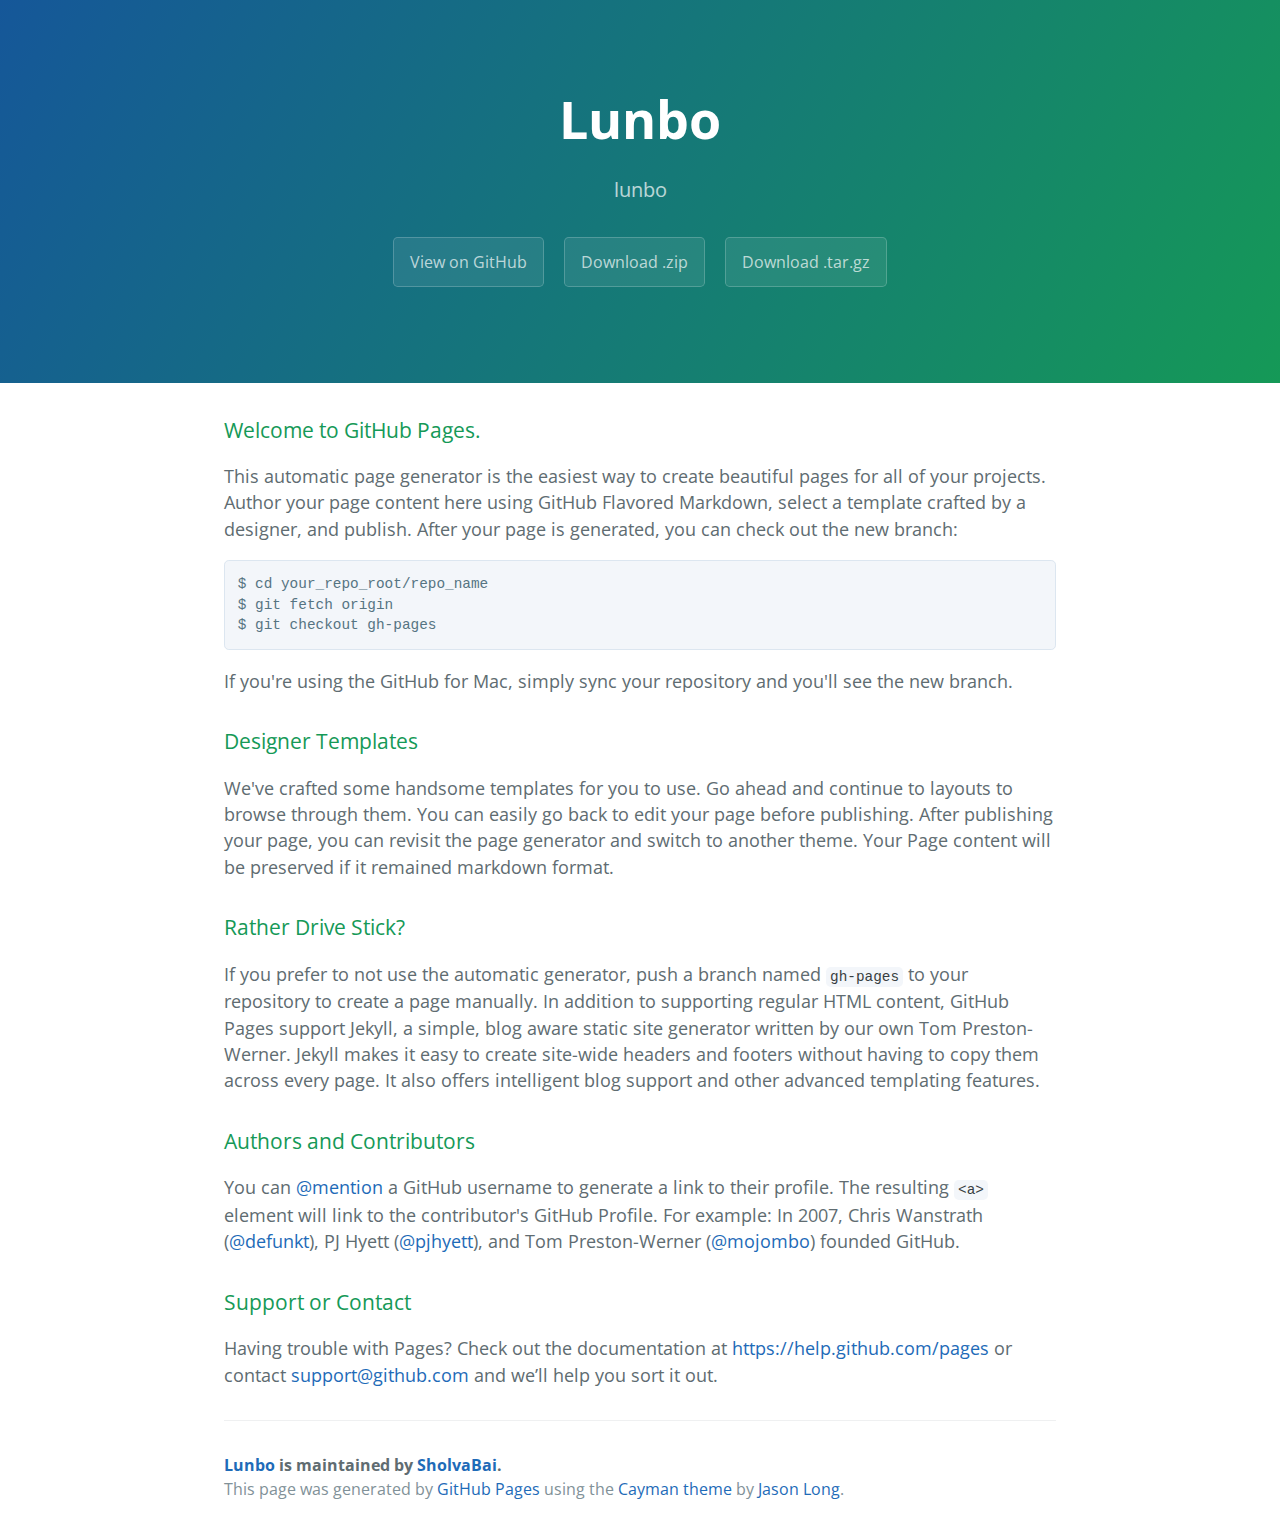
<file: index.html>
<!DOCTYPE html>
<html lang="en-us">
  <head>
    <meta charset="UTF-8">
    <title>Lunbo by SholvaBai</title>
    <meta name="viewport" content="width=device-width, initial-scale=1">
    <link rel="stylesheet" type="text/css" href="stylesheets/normalize.css" media="screen">
    <link href='http://fonts.googleapis.com/css?family=Open+Sans:400,700' rel='stylesheet' type='text/css'>
    <link rel="stylesheet" type="text/css" href="stylesheets/stylesheet.css" media="screen">
    <link rel="stylesheet" type="text/css" href="stylesheets/github-light.css" media="screen">
  </head>
  <body>
    <section class="page-header">
      <h1 class="project-name">Lunbo</h1>
      <h2 class="project-tagline">lunbo</h2>
      <a href="https://github.com/SholvaBai/lunbo" class="btn">View on GitHub</a>
      <a href="https://github.com/SholvaBai/lunbo/zipball/master" class="btn">Download .zip</a>
      <a href="https://github.com/SholvaBai/lunbo/tarball/master" class="btn">Download .tar.gz</a>
    </section>

    <section class="main-content">
      <h3>
<a id="welcome-to-github-pages" class="anchor" href="#welcome-to-github-pages" aria-hidden="true"><span class="octicon octicon-link"></span></a>Welcome to GitHub Pages.</h3>

<p>This automatic page generator is the easiest way to create beautiful pages for all of your projects. Author your page content here using GitHub Flavored Markdown, select a template crafted by a designer, and publish. After your page is generated, you can check out the new branch:</p>

<pre><code>$ cd your_repo_root/repo_name
$ git fetch origin
$ git checkout gh-pages
</code></pre>

<p>If you're using the GitHub for Mac, simply sync your repository and you'll see the new branch.</p>

<h3>
<a id="designer-templates" class="anchor" href="#designer-templates" aria-hidden="true"><span class="octicon octicon-link"></span></a>Designer Templates</h3>

<p>We've crafted some handsome templates for you to use. Go ahead and continue to layouts to browse through them. You can easily go back to edit your page before publishing. After publishing your page, you can revisit the page generator and switch to another theme. Your Page content will be preserved if it remained markdown format.</p>

<h3>
<a id="rather-drive-stick" class="anchor" href="#rather-drive-stick" aria-hidden="true"><span class="octicon octicon-link"></span></a>Rather Drive Stick?</h3>

<p>If you prefer to not use the automatic generator, push a branch named <code>gh-pages</code> to your repository to create a page manually. In addition to supporting regular HTML content, GitHub Pages support Jekyll, a simple, blog aware static site generator written by our own Tom Preston-Werner. Jekyll makes it easy to create site-wide headers and footers without having to copy them across every page. It also offers intelligent blog support and other advanced templating features.</p>

<h3>
<a id="authors-and-contributors" class="anchor" href="#authors-and-contributors" aria-hidden="true"><span class="octicon octicon-link"></span></a>Authors and Contributors</h3>

<p>You can <a href="https://github.com/blog/821" class="user-mention">@mention</a> a GitHub username to generate a link to their profile. The resulting <code>&lt;a&gt;</code> element will link to the contributor's GitHub Profile. For example: In 2007, Chris Wanstrath (<a href="https://github.com/defunkt" class="user-mention">@defunkt</a>), PJ Hyett (<a href="https://github.com/pjhyett" class="user-mention">@pjhyett</a>), and Tom Preston-Werner (<a href="https://github.com/mojombo" class="user-mention">@mojombo</a>) founded GitHub.</p>

<h3>
<a id="support-or-contact" class="anchor" href="#support-or-contact" aria-hidden="true"><span class="octicon octicon-link"></span></a>Support or Contact</h3>

<p>Having trouble with Pages? Check out the documentation at <a href="https://help.github.com/pages">https://help.github.com/pages</a> or contact <a href="mailto:support@github.com">support@github.com</a> and we’ll help you sort it out.</p>

      <footer class="site-footer">
        <span class="site-footer-owner"><a href="https://github.com/SholvaBai/lunbo">Lunbo</a> is maintained by <a href="https://github.com/SholvaBai">SholvaBai</a>.</span>

        <span class="site-footer-credits">This page was generated by <a href="https://pages.github.com">GitHub Pages</a> using the <a href="https://github.com/jasonlong/cayman-theme">Cayman theme</a> by <a href="https://twitter.com/jasonlong">Jason Long</a>.</span>
      </footer>

    </section>

  
  </body>
</html>
</file>
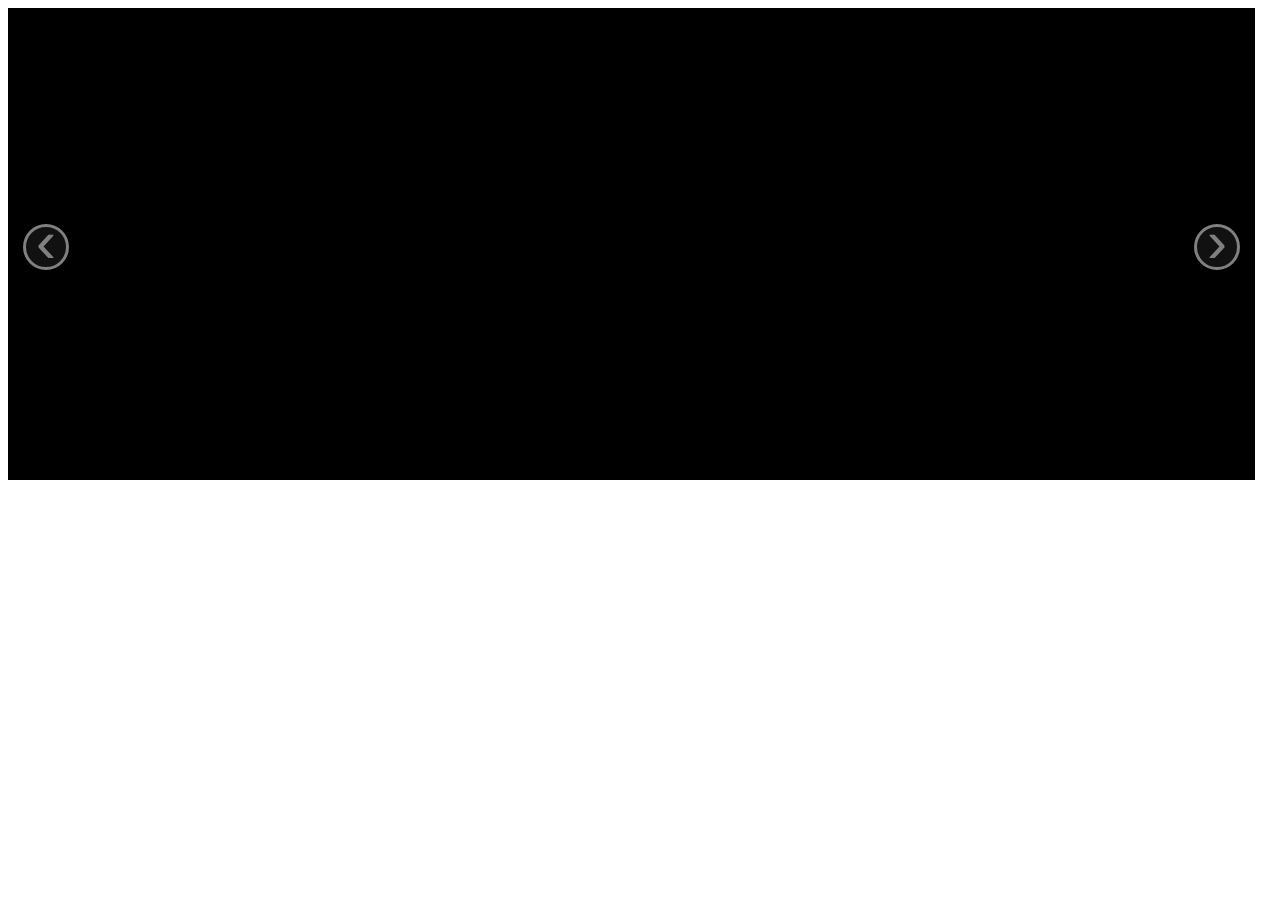
<file: jian.html>
<!DOCTYPE HTML>
<html>
	<head>
		<meta charset="utf-8">
		<script src="http://libs.baidu.com/jquery/1.8.3/jquery.min.js"></script>
		<script src="lunbo.js"></script>
		<script>  
			$(document).ready(function(){
				$('.l1').lunbo({
					type:'jianyin',
					speed:5000
				});	
			})
		</script>
		<link rel="stylesheet" type="text/css" href="lunbo.css">
	</head>
	<body>
		<div id="lunbo" class="l1" data-ani="" style="width:1247px; height:472px;">
			<div id="lunimg">
				<img class="active" src="l1.jpg">
				<img src="l2.jpg">
				<img src="l3.jpg">
				<img src="l4.jpg">
			</div>
			<a href="javascript:void(0)" class="controller last">‹</a>
			<a href="javascript:void(0)" class="controller next">›</a>
			<ul class="point">
				
			</ul>
		</div>
	</body>
</html>
</file>
<file: stylesheets/stylesheet.css>
* {
  box-sizing: border-box; }

body {
  padding: 0;
  margin: 0;
  font-family: "Open Sans", "Helvetica Neue", Helvetica, Arial, sans-serif;
  font-size: 16px;
  line-height: 1.5;
  color: #606c71; }

a {
  color: #1e6bb8;
  text-decoration: none; }
  a:hover {
    text-decoration: underline; }

.btn {
  display: inline-block;
  margin-bottom: 1rem;
  color: rgba(255, 255, 255, 0.7);
  background-color: rgba(255, 255, 255, 0.08);
  border-color: rgba(255, 255, 255, 0.2);
  border-style: solid;
  border-width: 1px;
  border-radius: 0.3rem;
  transition: color 0.2s, background-color 0.2s, border-color 0.2s; }
  .btn + .btn {
    margin-left: 1rem; }

.btn:hover {
  color: rgba(255, 255, 255, 0.8);
  text-decoration: none;
  background-color: rgba(255, 255, 255, 0.2);
  border-color: rgba(255, 255, 255, 0.3); }

@media screen and (min-width: 64em) {
  .btn {
    padding: 0.75rem 1rem; } }

@media screen and (min-width: 42em) and (max-width: 64em) {
  .btn {
    padding: 0.6rem 0.9rem;
    font-size: 0.9rem; } }

@media screen and (max-width: 42em) {
  .btn {
    display: block;
    width: 100%;
    padding: 0.75rem;
    font-size: 0.9rem; }
    .btn + .btn {
      margin-top: 1rem;
      margin-left: 0; } }

.page-header {
  color: #fff;
  text-align: center;
  background-color: #159957;
  background-image: linear-gradient(120deg, #155799, #159957); }

@media screen and (min-width: 64em) {
  .page-header {
    padding: 5rem 6rem; } }

@media screen and (min-width: 42em) and (max-width: 64em) {
  .page-header {
    padding: 3rem 4rem; } }

@media screen and (max-width: 42em) {
  .page-header {
    padding: 2rem 1rem; } }

.project-name {
  margin-top: 0;
  margin-bottom: 0.1rem; }

@media screen and (min-width: 64em) {
  .project-name {
    font-size: 3.25rem; } }

@media screen and (min-width: 42em) and (max-width: 64em) {
  .project-name {
    font-size: 2.25rem; } }

@media screen and (max-width: 42em) {
  .project-name {
    font-size: 1.75rem; } }

.project-tagline {
  margin-bottom: 2rem;
  font-weight: normal;
  opacity: 0.7; }

@media screen and (min-width: 64em) {
  .project-tagline {
    font-size: 1.25rem; } }

@media screen and (min-width: 42em) and (max-width: 64em) {
  .project-tagline {
    font-size: 1.15rem; } }

@media screen and (max-width: 42em) {
  .project-tagline {
    font-size: 1rem; } }

.main-content :first-child {
  margin-top: 0; }
.main-content img {
  max-width: 100%; }
.main-content h1, .main-content h2, .main-content h3, .main-content h4, .main-content h5, .main-content h6 {
  margin-top: 2rem;
  margin-bottom: 1rem;
  font-weight: normal;
  color: #159957; }
.main-content p {
  margin-bottom: 1em; }
.main-content code {
  padding: 2px 4px;
  font-family: Consolas, "Liberation Mono", Menlo, Courier, monospace;
  font-size: 0.9rem;
  color: #383e41;
  background-color: #f3f6fa;
  border-radius: 0.3rem; }
.main-content pre {
  padding: 0.8rem;
  margin-top: 0;
  margin-bottom: 1rem;
  font: 1rem Consolas, "Liberation Mono", Menlo, Courier, monospace;
  color: #567482;
  word-wrap: normal;
  background-color: #f3f6fa;
  border: solid 1px #dce6f0;
  border-radius: 0.3rem; }
  .main-content pre > code {
    padding: 0;
    margin: 0;
    font-size: 0.9rem;
    color: #567482;
    word-break: normal;
    white-space: pre;
    background: transparent;
    border: 0; }
.main-content .highlight {
  margin-bottom: 1rem; }
  .main-content .highlight pre {
    margin-bottom: 0;
    word-break: normal; }
.main-content .highlight pre, .main-content pre {
  padding: 0.8rem;
  overflow: auto;
  font-size: 0.9rem;
  line-height: 1.45;
  border-radius: 0.3rem; }
.main-content pre code, .main-content pre tt {
  display: inline;
  max-width: initial;
  padding: 0;
  margin: 0;
  overflow: initial;
  line-height: inherit;
  word-wrap: normal;
  background-color: transparent;
  border: 0; }
  .main-content pre code:before, .main-content pre code:after, .main-content pre tt:before, .main-content pre tt:after {
    content: normal; }
.main-content ul, .main-content ol {
  margin-top: 0; }
.main-content blockquote {
  padding: 0 1rem;
  margin-left: 0;
  color: #819198;
  border-left: 0.3rem solid #dce6f0; }
  .main-content blockquote > :first-child {
    margin-top: 0; }
  .main-content blockquote > :last-child {
    margin-bottom: 0; }
.main-content table {
  display: block;
  width: 100%;
  overflow: auto;
  word-break: normal;
  word-break: keep-all; }
  .main-content table th {
    font-weight: bold; }
  .main-content table th, .main-content table td {
    padding: 0.5rem 1rem;
    border: 1px solid #e9ebec; }
.main-content dl {
  padding: 0; }
  .main-content dl dt {
    padding: 0;
    margin-top: 1rem;
    font-size: 1rem;
    font-weight: bold; }
  .main-content dl dd {
    padding: 0;
    margin-bottom: 1rem; }
.main-content hr {
  height: 2px;
  padding: 0;
  margin: 1rem 0;
  background-color: #eff0f1;
  border: 0; }

@media screen and (min-width: 64em) {
  .main-content {
    max-width: 64rem;
    padding: 2rem 6rem;
    margin: 0 auto;
    font-size: 1.1rem; } }

@media screen and (min-width: 42em) and (max-width: 64em) {
  .main-content {
    padding: 2rem 4rem;
    font-size: 1.1rem; } }

@media screen and (max-width: 42em) {
  .main-content {
    padding: 2rem 1rem;
    font-size: 1rem; } }

.site-footer {
  padding-top: 2rem;
  margin-top: 2rem;
  border-top: solid 1px #eff0f1; }

.site-footer-owner {
  display: block;
  font-weight: bold; }

.site-footer-credits {
  color: #819198; }

@media screen and (min-width: 64em) {
  .site-footer {
    font-size: 1rem; } }

@media screen and (min-width: 42em) and (max-width: 64em) {
  .site-footer {
    font-size: 1rem; } }

@media screen and (max-width: 42em) {
  .site-footer {
    font-size: 0.9rem; } }
</file>
<file: stylesheets/github-light.css>
/*
   Copyright 2014 GitHub Inc.

   Licensed under the Apache License, Version 2.0 (the "License");
   you may not use this file except in compliance with the License.
   You may obtain a copy of the License at

       http://www.apache.org/licenses/LICENSE-2.0

   Unless required by applicable law or agreed to in writing, software
   distributed under the License is distributed on an "AS IS" BASIS,
   WITHOUT WARRANTIES OR CONDITIONS OF ANY KIND, either express or implied.
   See the License for the specific language governing permissions and
   limitations under the License.

*/

.pl-c /* comment */ {
  color: #969896;
}

.pl-c1      /* constant, markup.raw, meta.diff.header, meta.module-reference, meta.property-name, support, support.constant, support.variable, variable.other.constant */,
.pl-s .pl-v /* string variable */ {
  color: #0086b3;
}

.pl-e  /* entity */,
.pl-en /* entity.name */ {
  color: #795da3;
}

.pl-s .pl-s1 /* string source */,
.pl-smi      /* storage.modifier.import, storage.modifier.package, storage.type.java, variable.other, variable.parameter.function */ {
  color: #333;
}

.pl-ent /* entity.name.tag */ {
  color: #63a35c;
}

.pl-k /* keyword, storage, storage.type */ {
  color: #a71d5d;
}

.pl-pds              /* punctuation.definition.string, string.regexp.character-class */,
.pl-s                /* string */,
.pl-s .pl-pse .pl-s1 /* string punctuation.section.embedded source */,
.pl-sr               /* string.regexp */,
.pl-sr .pl-cce       /* string.regexp constant.character.escape */,
.pl-sr .pl-sra       /* string.regexp string.regexp.arbitrary-repitition */,
.pl-sr .pl-sre       /* string.regexp source.ruby.embedded */ {
  color: #183691;
}

.pl-v /* variable */ {
  color: #ed6a43;
}

.pl-id /* invalid.deprecated */ {
  color: #b52a1d;
}

.pl-ii /* invalid.illegal */ {
  background-color: #b52a1d;
  color: #f8f8f8;
}

.pl-sr .pl-cce /* string.regexp constant.character.escape */ {
  color: #63a35c;
  font-weight: bold;
}

.pl-ml /* markup.list */ {
  color: #693a17;
}

.pl-mh        /* markup.heading */,
.pl-mh .pl-en /* markup.heading entity.name */,
.pl-ms        /* meta.separator */ {
  color: #1d3e81;
  font-weight: bold;
}

.pl-mq /* markup.quote */ {
  color: #008080;
}

.pl-mi /* markup.italic */ {
  color: #333;
  font-style: italic;
}

.pl-mb /* markup.bold */ {
  color: #333;
  font-weight: bold;
}

.pl-md /* markup.deleted, meta.diff.header.from-file */ {
  background-color: #ffecec;
  color: #bd2c00;
}

.pl-mi1 /* markup.inserted, meta.diff.header.to-file */ {
  background-color: #eaffea;
  color: #55a532;
}

.pl-mdr /* meta.diff.range */ {
  color: #795da3;
  font-weight: bold;
}

.pl-mo /* meta.output */ {
  color: #1d3e81;
}
</file>
<file: lunbo.css>
#lunbo{
	height:400px;
	width:1000px;
	background-color: #000000;
	background-repeat:no-repeat;
	position: relative;
	overflow: hidden;
}
#lunimg{
	width: inherit;
	height: inherit;
}

#lunimg img{
	position: absolute;
	height:inherit;
	width:inherit;
	opacity: 0;
}

.controller{
	position: absolute;
	top: 50%;
	width: 40px;
	height: 40px;
	margin-top: -20px;
	font-size: 60px;
	font-weight: 100;
	line-height: 30px;
	color: #fff;
	text-align: center;
	background: #222;
	border: 3px solid #fff;
	-webkit-border-radius: 23px;
	-moz-border-radius: 23px;
	border-radius: 23px;
	opacity: .5;
	filter: alpha(opacity=50);
	font-family: "Helvetica Neue",Helvetica,Arial,sans-serif;
	opacity: 0.5;
	text-decoration: none;
}

.active{
	z-index: 100;
	opacity: 1;
}

.next{
	right: 15px;
	z-index: 1000;
}

.last{
	left:15px;
	z-index: 1000;
}

.controller:hover{
	opacity: 0.9;
	filter: alpha(opacity=90);
}

.point{
	list-style: none;
	position: absolute;
	left: 50%;
	bottom: 10px;
	z-index: 1000;
}
.point li{
	display: block;
	float: left;
	width: 10px;
	height: 10px;
	margin-left: 5px;
	text-indent: -999px;
	background-color: #ccc;
	background-color: rgba(255,255,255,0.25);
	border-radius: 5px;
}
</file>
